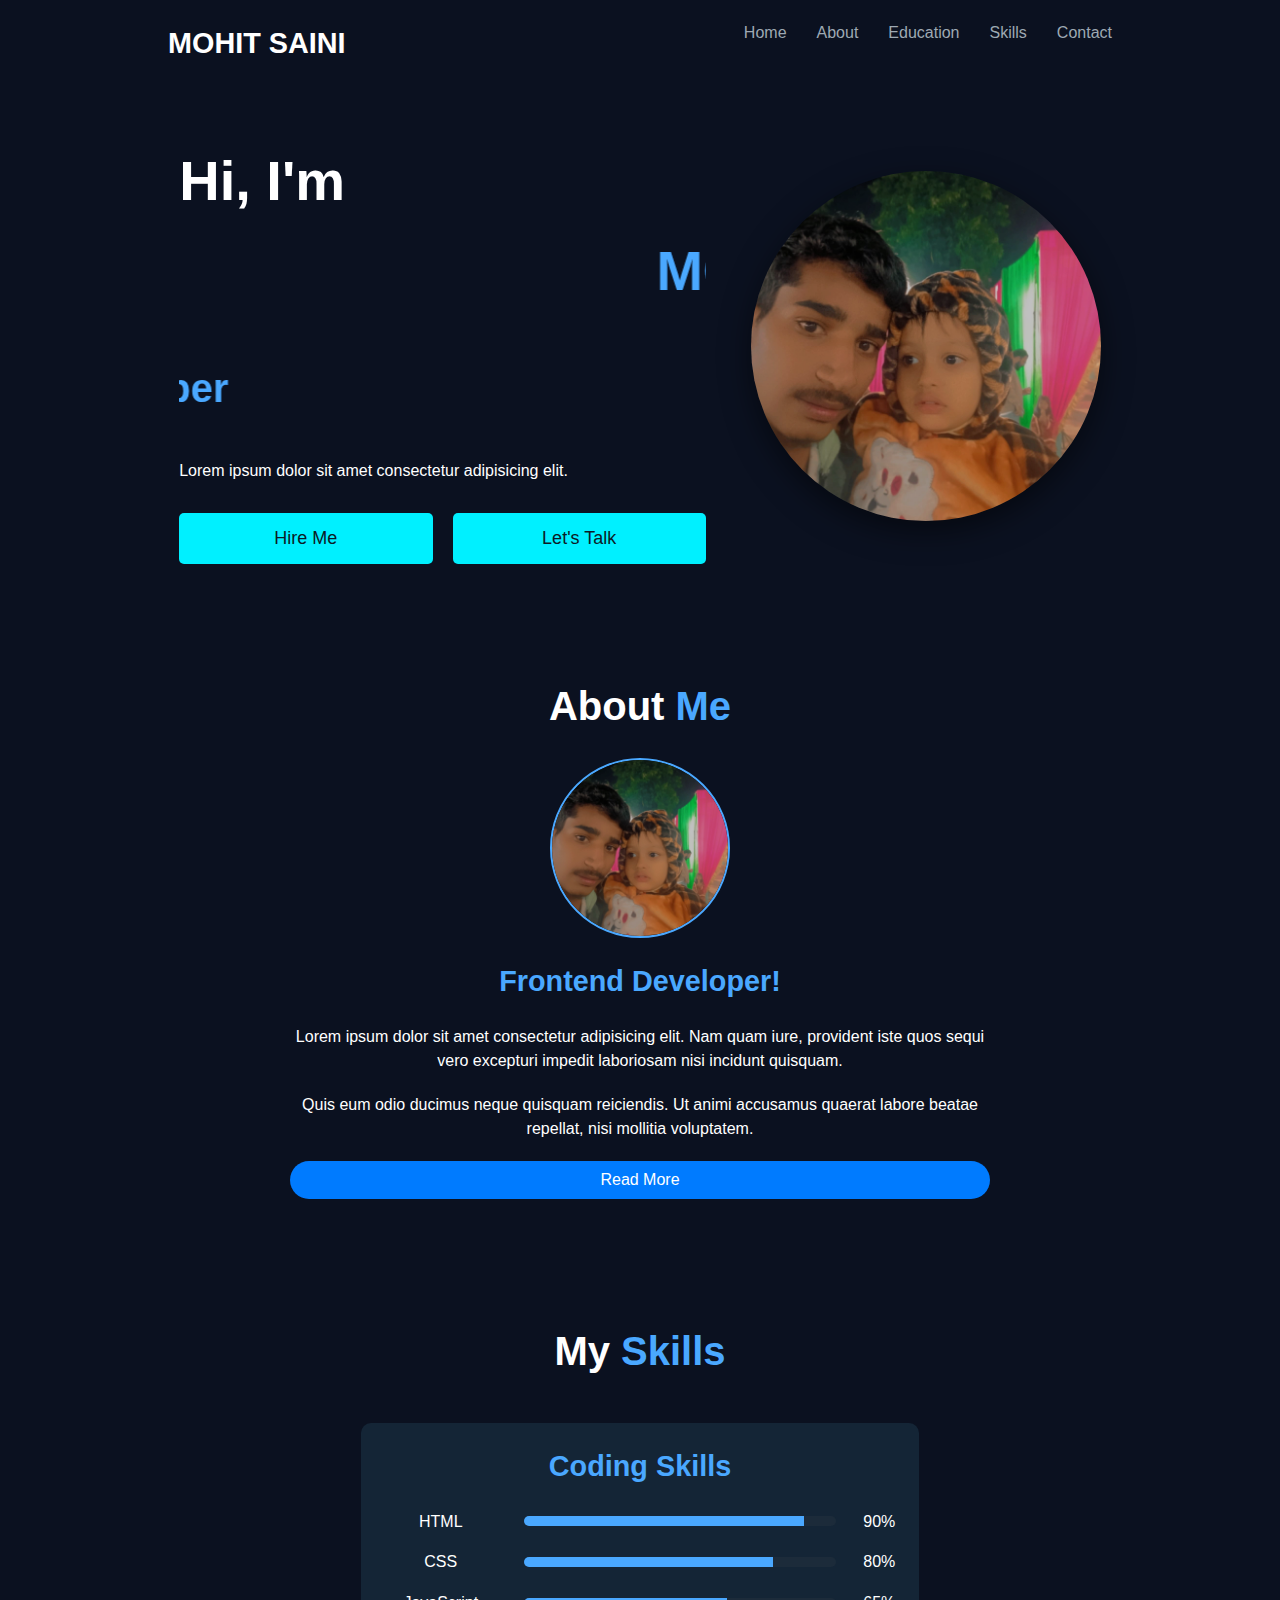
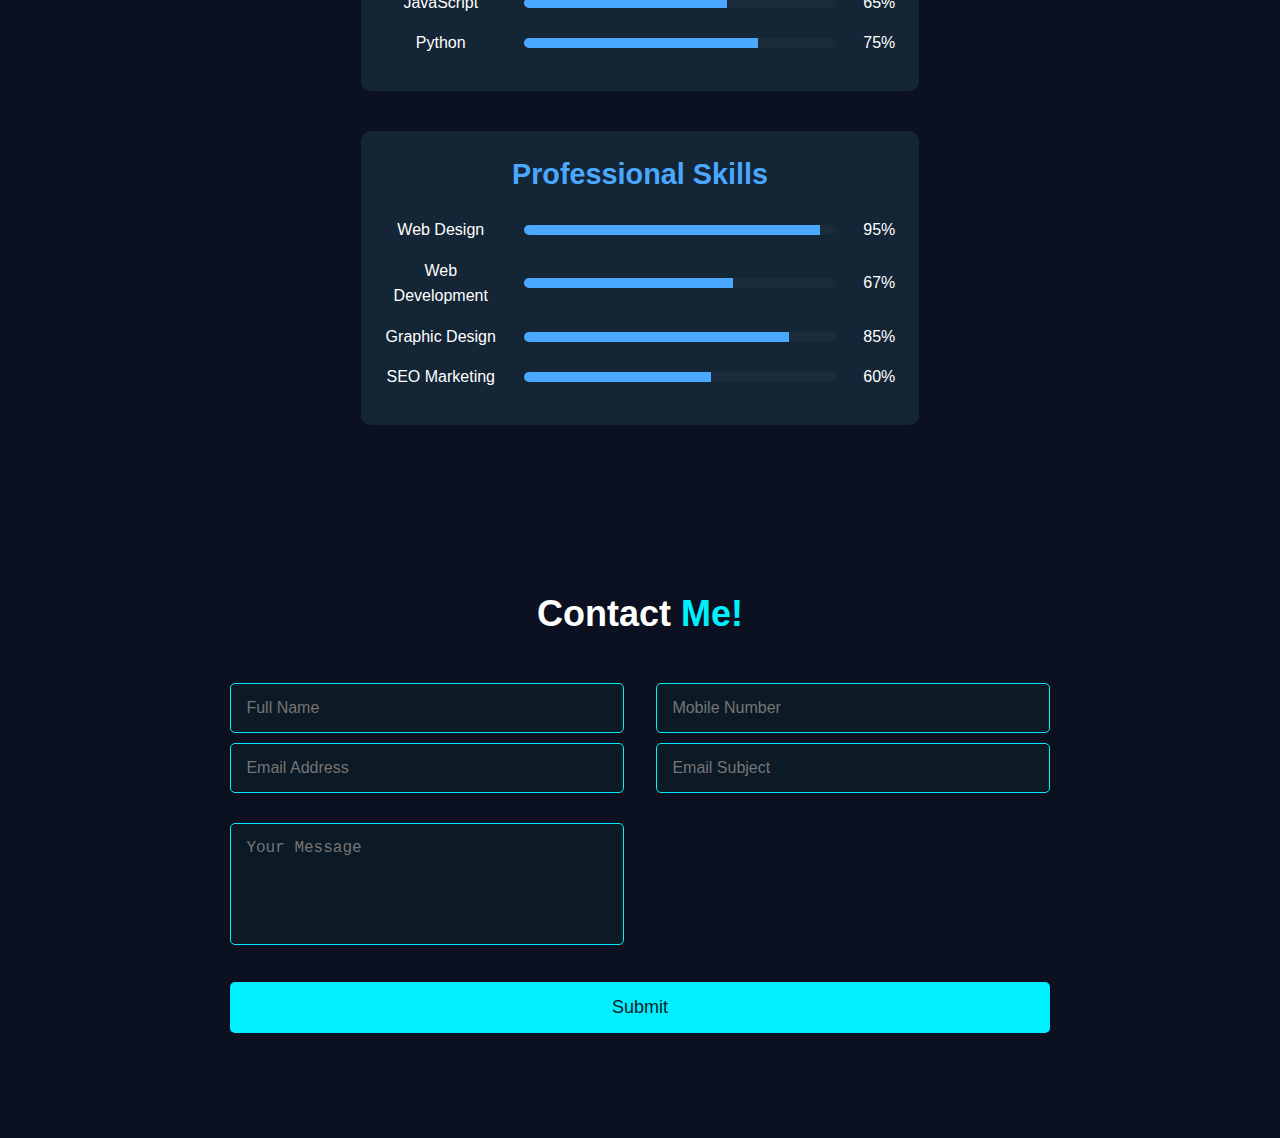
<file: personal portfolio/index.html>
<!DOCTYPE html>
<html lang="en">
<head>
    <meta charset="UTF-8">
    <meta name="viewport" content="width=device-width, initial-scale=1.0">
    <meta http-equiv="X-UA-Compatible" content="ie=edge">
    <title>MOHIT SAINI | Frontend Developer</title>
    <link rel="stylesheet" href="style.css">
</head>
<body>
    <div class="container">
        <nav>
            <div class="logo">MOHIT SAINI</div>
            <ul class="nav-links">
                <li><a href="#">Home</a></li>
                <li><a href="#">About</a></li>
                <li><a href="#">Education</a></li>
                <li><a href="#">Skills</a></li>
                <li><a href="#">Contact</a></li>
            </ul>
        </nav>

        <section class="hero">
            <div class="intro-text">
                <h1>Hi, I'm <span><marquee>MOHIT SAINI</marquee></span></h1>
                <h2><marquee behavior="" direction="right">Frontend Developer</marquee></h2>
                <p>Lorem ipsum dolor sit amet consectetur adipisicing elit.</p>
                <div class="buttons">
                    <button class="btn hire">Hire Me</button>
                    <button class="btn talk">Let's Talk</button>
                </div>
            </div>
            <div class="hero-image">
                <img src="M1.jpg" alt="Jacob Aiden">
            </div>
        </section>

        <section class="about-section">
            <h2>About <span>Me</span></h2>
            <div class="about-content">
                <div class="about-image">
                    <img src="M1.jpg" alt="Jacob Aiden">
                </div>
                <h3>Frontend Developer!</h3>
                <p>
                    Lorem ipsum dolor sit amet consectetur adipisicing elit. Nam quam iure, provident iste quos sequi vero excepturi impedit laboriosam nisi incidunt quisquam.
                </p>
                <p>
                    Quis eum odio ducimus neque quisquam reiciendis. Ut animi accusamus quaerat labore beatae repellat, nisi mollitia voluptatem.
                </p>
                <button class="btn read-more">Read More</button>
            </div>
        </section>

        <section class="skills-section">
            <h2>My <span>Skills</span></h2>
            <div class="skills-container">
                <div class="skills-box">
                    <h3>Coding Skills</h3>
                    <div class="skill">
                        <p>HTML</p>
                        <div class="progress-bar">
                            <div class="progress" style="width: 90%;"></div>
                        </div>
                        <span>90%</span>
                    </div>
                    <div class="skill">
                        <p>CSS</p>
                        <div class="progress-bar">
                            <div class="progress" style="width: 80%;"></div>
                        </div>
                        <span>80%</span>
                    </div>
                    <div class="skill">
                        <p>JavaScript</p>
                        <div class="progress-bar">
                            <div class="progress" style="width: 65%;"></div>
                        </div>
                        <span>65%</span>
                    </div>
                    <div class="skill">
                        <p>Python</p>
                        <div class="progress-bar">
                            <div class="progress" style="width: 75%;"></div>
                        </div>
                        <span>75%</span>
                    </div>
                </div>
                <div class="skills-box">
                    <h3>Professional Skills</h3>
                    <div class="skill">
                        <p>Web Design</p>
                        <div class="progress-bar">
                            <div class="progress" style="width: 95%;"></div>
                        </div>
                        <span>95%</span>
                    </div>
                    <div class="skill">
                        <p>Web Development</p>
                        <div class="progress-bar">
                            <div class="progress" style="width: 67%;"></div>
                        </div>
                        <span>67%</span>
                    </div>
                    <div class="skill">
                        <p>Graphic Design</p>
                        <div class="progress-bar">
                            <div class="progress" style="width: 85%;"></div>
                        </div>
                        <span>85%</span>
                    </div>
                    <div class="skill">
                        <p>SEO Marketing</p>
                        <div class="progress-bar">
                            <div class="progress" style="width: 60%;"></div>
                        </div>
                        <span>60%</span>
                    </div>
                </div>
            </div>
        </section>

<!-- Contact Section -->
<section class="contact-section" id="contact">
    <div class="container">
        <form action="https://api.web3forms.com/submit" method="POST"></form>
        <h2 class="section-title">Contact <span>Me!</span></h2>
        <input type="hidden" name="access_key" value="965e539a-4144-490b-91c9-61d98d25e360">
        <form action="#" method="post" class="contact-form">
            <div class="form-group">
                <input type="text" name="name" placeholder="Full Name" required>
                <input type="email" name="email" placeholder="Email Address" required>
            </div>
            <div class="form-group">
                <input type="text" name="phone" placeholder="Mobile Number" required>
                <input type="text" name="subject" placeholder="Email Subject" required>
            </div>
            <div class="form-group">
                <textarea name="message" rows="5" placeholder="Your Message" required></textarea>
            </div>
            <button type="submit" class="btn">Submit</button>
        </form>
    </div>
</section>


        
        

       
    </div>
</body>


</html>
</file>
<file: personal portfolio/style.css>
/* General Reset */
* {
  margin: 0;
  padding: 0;
  box-sizing: border-box;
}

/* Body styling */
body {
  font-family: 'Arial', sans-serif;
  background-color: #0b1120;
  color: #fff;
  line-height: 1.6;
}

/* Container */
.container {
  display: flex;
  flex-direction: column;
  align-items: center;
  justify-content: space-between;
  
}

/* Navigation */
nav {
  width: 100%;
  display: flex;
  justify-content: space-between;
  padding: 20px 40px;
  background-color: transparent;
}

.logo {
  font-size: 1.8rem;
  font-weight: bold;
  color: #fff;
}

.nav-links {
  display: flex;
  gap: 30px;
}

.nav-links li {
  list-style: none;
}

.nav-links a {
  text-decoration: none;
  color: #9ea9b3;
  font-size: 1rem;
  transition: color 0.3s;
}

.nav-links a:hover {
  color: #4aa8ff;
}

/* Hero Section */
.hero {
  display: flex;
  justify-content: space-between;
  align-items: center;
  width: 90%;
  padding: 50px 0;
}

.intro-text h1 {
  font-size: 3.5rem;
  margin-bottom: 15px;
}

.intro-text h1 span {
  color: #4aa8ff;
}

.intro-text h2 {
  font-size: 2.5rem;
  color: #4aa8ff;
  margin-bottom: 20px;
}

.intro-text p {
  margin-bottom: 30px;
}

.buttons {
  display: flex;
  gap: 20px;
}

.btn {
  padding: 15px 30px;
  background-color: #007bff;
  color: #fff;
  border: none;
  border-radius: 30px;
  cursor: pointer;
  font-size: 1rem;
  transition: background-color 0.3s;
}

.btn:hover {
  background-color: #0056b3;
}

.hero-image img {
  width: 350px;
  filter: brightness(0.8);
  box-shadow: 0 10px 30px rgba(0, 0, 0, 0.5);
  border-radius: calc(550px);
}

/* Footer Social Icons */
.social-icons {
  display: flex;
  justify-content: center;
  gap: 20px;
  margin-top: 40px;
}

.social-icons a {
  font-size: 1.5rem;
  color: #4aa8ff;
  text-decoration: none;
}





/* About Section */
.about-section {
  text-align: center;
  padding: 60px 20px;
  background-color: #0b1120;
  color: #fff;
}

.about-section h2 {
  font-size: 2.5rem;
  margin-bottom: 20px;
}

.about-section h2 span {
  color: #4aa8ff;
}

.about-content {
  display: flex;
  flex-direction: column;
  align-items: center;
  max-width: 800px;
  margin: 0 auto;
}

.about-image {
  position: relative;
  width: 180px;
  height: 180px;
  border-radius: 50%;
  margin-bottom: 20px;
  overflow: hidden;
  border: 2px solid #4aa8ff;
}

.about-image img {
  width: 100%;
  height: 100%;
  object-fit: cover;
  filter: brightness(0.8);
}

.about-section h3 {
  font-size: 1.8rem;
  color: #4aa8ff;
  margin-bottom: 20px;
}

.about-section p {
  font-size: 1rem;
  line-height: 1.5;
  max-width: 700px;
  margin-bottom: 20px;
}

.btn.read-more {
  padding: 10px 25px;
  border-radius: 30px;
  background-color: #007bff;
  color: #fff;
  border: none;
  cursor: pointer;
  font-size: 1rem;
  transition: background-color 0.3s ease;
}

.btn.read-more:hover {
  background-color: #0056b3;
}

/* Optional: Adding small blue circle around the image */
.about-image::before {
  content: '';
  position: absolute;
  top: -10px;
  left: -10px;
  width: 100%;
  height: 100%;
  border: 3px solid #4aa8ff;
  border-radius: 50%;
  opacity: 0.7;
  z-index: -1;
  animation: rotate-border 4s linear infinite;
}

/* Optional: Border Rotation Animation */
@keyframes rotate-border {
  0% {
      transform: rotate(0deg);
  }
  100% {
      transform: rotate(360deg);
  }
}



/* Skills Section */
.skills-section {
  text-align: center;
  padding: 60px 20px;
  background-color: #0b1120;
  color: #fff;
}

.skills-section h2 {
  font-size: 2.5rem;
  margin-bottom: 40px;
}

.skills-section h2 span {
  color: #4aa8ff;
}

.skills-container {
  display: flex;
  justify-content: space-around;
  flex-wrap: wrap;
  gap: 40px;
}

.skills-box {
  background-color: #142536;
  padding: 20px;
  border-radius: 10px;
  width: 100%;
}

.skills-box h3 {
  font-size: 1.8rem;
  color: #4aa8ff;
  margin-bottom: 20px;
}

.skill {
  display: flex;
  justify-content: space-between;
  align-items: center;
  margin-bottom: 15px;
}

.skill p {
  font-size: 1rem;
  width: 120px;
}

.progress-bar {
  position: relative;
  background-color: #1c2b3a;
  width: 60%;
  height: 10px;
  border-radius: 20px;
  overflow: hidden;
}

.progress {
  background-color: #4aa8ff;
  height: 100%;
  transition: width 0.5s ease-in-out;
}

.skill span {
  width: 40px;
  font-size: 1rem;
}

/* Responsive Design */
@media (max-width: 768px) {
  .skills-box {
      width: 100%;
  }
}




/* General Styles */

/* Container */
.container {
  width: 80%;
  margin: 0 auto;
}

/* Contact Section */
.contact-section {
  padding: 100px 0;
}

.section-title {
  font-size: 36px;
  text-align: center;
  margin-bottom: 40px;
  color: #ffffff;
}

.section-title span {
  color: #00f0ff;
}

/* Contact Form */
.contact-form {
  display: flex;
  flex-wrap: wrap;
  justify-content: space-between;
}

.form-group {
  width: 48%;
  margin-bottom: 20px;
}

.form-group input,
.form-group textarea {
  width: 100%;
  padding: 15px;
  margin-bottom: 10px;
  border: 1px solid #00f0ff;
  border-radius: 5px;
  background-color: #0c1a25;
  color: #ffffff;
  font-size: 16px;
}

.form-group textarea {
  resize: none;
}

.btn {
  width: 100%;
  padding: 15px;
  background-color: #00f0ff;
  border: none;
  border-radius: 5px;
  color: #0c1a25;
  font-size: 18px;
  cursor: pointer;
  transition: background-color 0.3s ease;
}

.btn:hover {
  background-color: #00cce7;
}

/* Footer */
.footer {
  padding: 20px 0;
  text-align: center;
  background-color: #0c1a25;
  color: #00f0ff;
}

.footer p {
  margin: 0;
  font-size: 16px;
}
</file>
